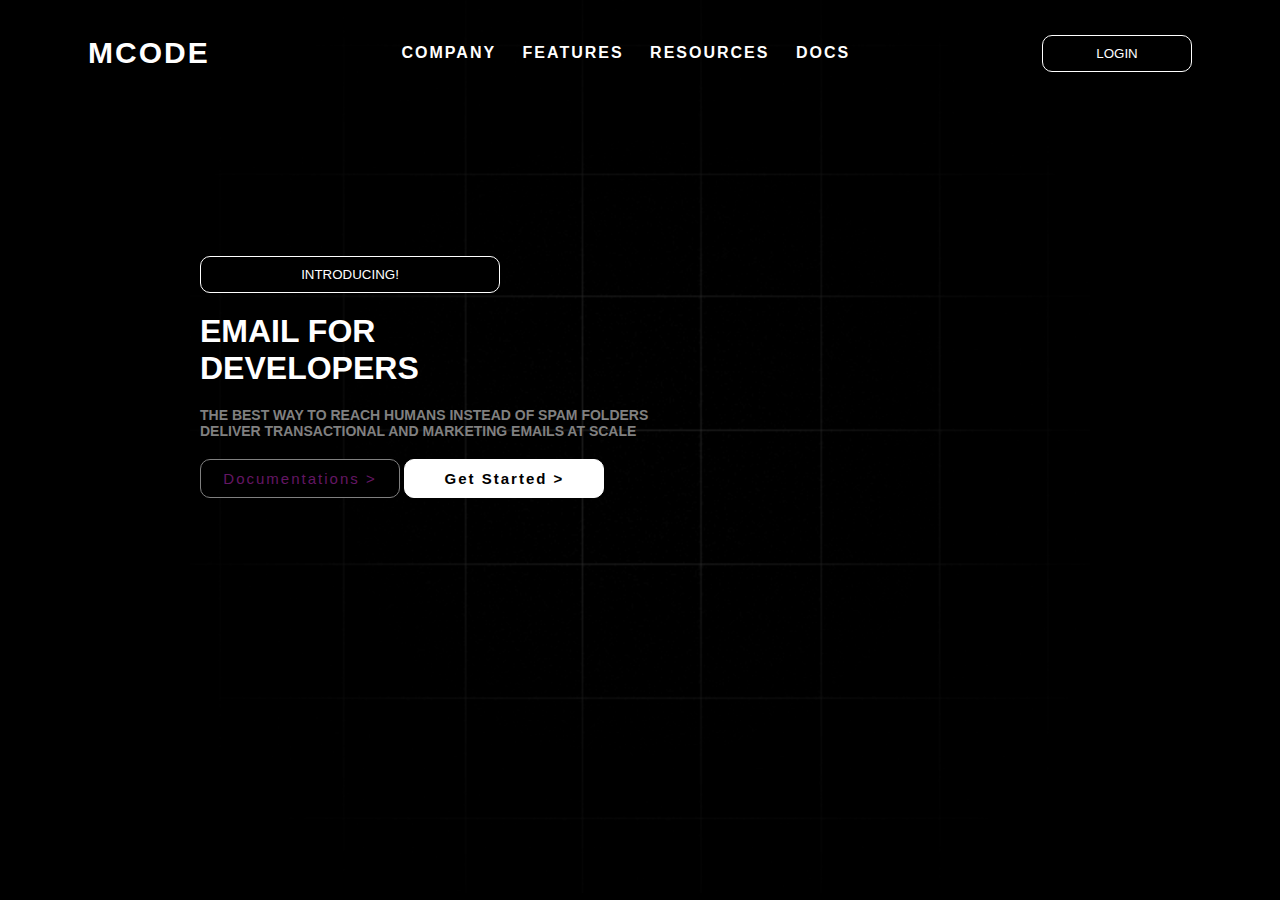
<file: New Github proeject for portfilio/index.html>
<!DOCTYPE html>
<html lang="en">
<head>
    <meta charset="UTF-8">
    <meta name="viewport" content="width=device-width, initial-scale=1.0">
    <link rel="stylesheet" href="style.css">
    <title>Document</title>
</head>
<body>
    <nav class="container">
        <div class="logo">
            <h1 class="logo-name"><a href="index.html">MCODE</a></h1>
        </div>
        <div class="a-link">
            <a href="#">COMPANY</a>
            <a href="#">FEATURES</a>
            <a href="#">RESOURCES</a>
            <a href="#">DOCS</a>
        </div>
        <div class="btn">
            <a href="singing.html"> <button type="button">LOGIN</button></a>
        </div>
    </nav>
    
    <main class="main">
        <div class="main-div">
            <button class="main-button-first" type="button">INTRODUCING!</button>
            <div class="h1">
                <h1>EMAIL FOR</h1>
                <h1> DEVELOPERS</h1>
            </div>
            <div class="p">
                <p>THE BEST WAY TO REACH HUMANS INSTEAD OF SPAM FOLDERS</p>
                <P>DELIVER TRANSACTIONAL AND MARKETING EMAILS AT SCALE</P>
            </div>

        <div class="two-buttons">
            <button type="button" class="first-button">Documentations > </button>
            <button type="button" class="second-button">Get Started > </button>
        </div>
        </div>
    </main>
</body>
</html>
</file>
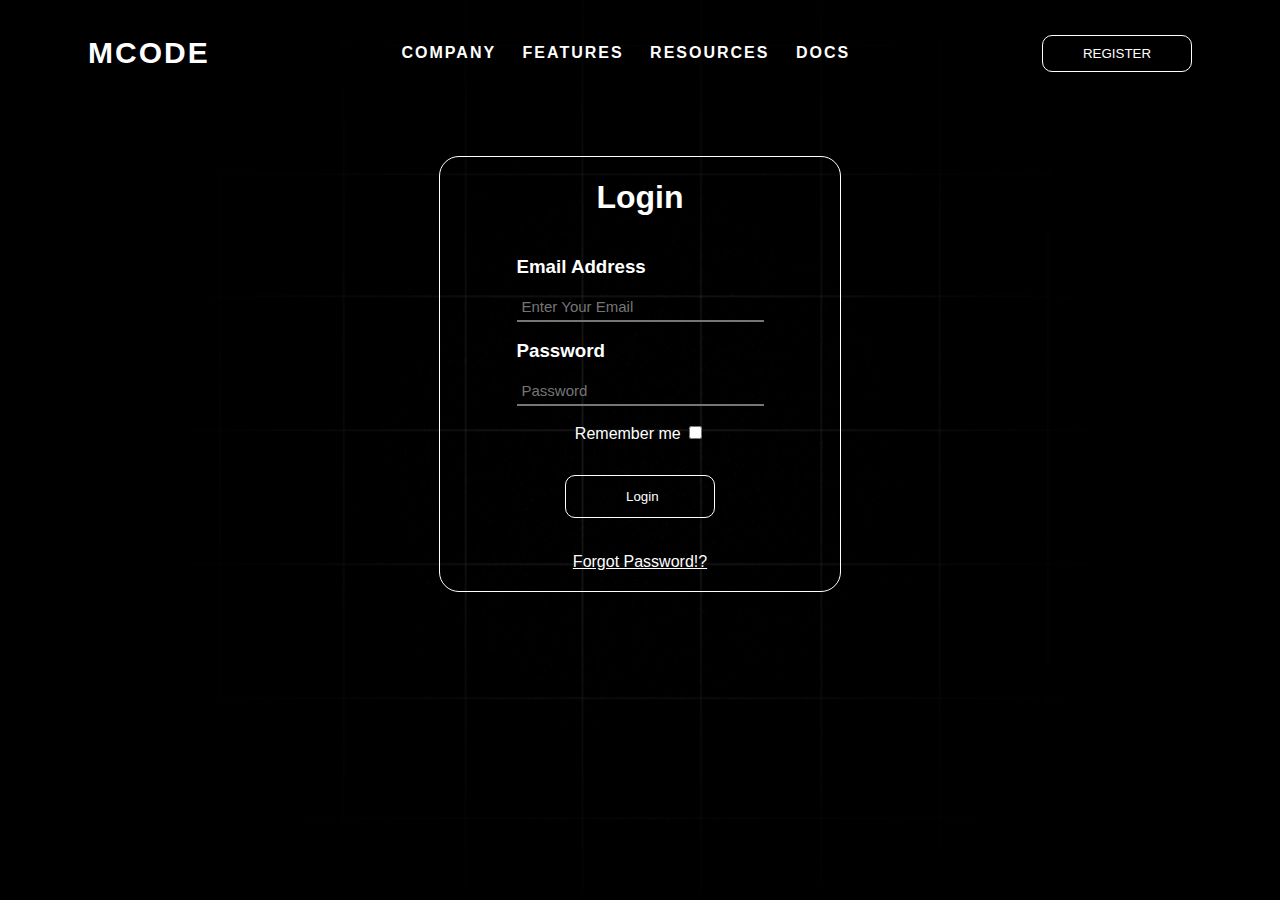
<file: New Github proeject for portfilio/singing.html>
<!DOCTYPE html>
<html lang="en">
<head>
    <meta charset="UTF-8">
    <meta name="viewport" content="width=device-width, initial-scale=1.0">
    <link rel="stylesheet" href="style.css">
    <link rel="stylesheet" href="login.css">
    <title>Document</title>
</head>
<body>
    <nav class="container">
        <div class="logo">
            <h1 class="logo-name"><a href="index.html">MCODE</a></h1>
        </div>
        <div class="a-link">
            <a href="#">COMPANY</a>
            <a href="#">FEATURES</a>
            <a href="#">RESOURCES</a>
            <a href="#">DOCS</a>
        </div>
        <div class="btn">
            <button type="button">REGISTER</button>
        </div>
    </nav>

        <form>
            <div class="Login"></div>
            <h1>Login</h1>

            <div class="inputs">
                <div class="login-input">
                    <h3>Email Address</h3>
                    <input type="text" placeholder="Enter Your Email">
                </div>
                <div class="password-input">
                    <h3>Password</h3>
                    <input type="password" placeholder="Password">
                </div>
            </div>
            <div class="remember">
                <label for="checkbox_id">Remember me</label>
                <input type="checkbox" id="checkbox_id" >
            </div>
            <div class="login-button">
                <button type="button">Login</button>
            </div>
            <div class="forgot-password">
                <a href="#">Forgot Password!?</a>
            </div>
        </form>
    
</body>
</html>
</file>
<file: New Github proeject for portfilio/style.css>
body{
    margin: 0px;
    font-family: 'Gill Sans', 'Gill Sans MT', Calibri, 'Trebuchet MS', sans-serif;
    background-color: black;
    background-image: url(imgs/gradient.png);
    background-repeat: no-repeat;
    background-size: 900px;
    background-position-x: center;
}

.container{
    display: flex;
    justify-content: space-between;
    padding: 1rem 3rem ;
    margin: 0px 40px;
    position: relative;
    overflow: hidden;
    align-items: center;
    letter-spacing: 2px;
    color: white;
}

.logo-name{
    font-size: 30px;
    cursor: pointer;
    color: hsl(0, 0%, 100%);
}
.logo-name:hover{
    color: hsl(0, 0%, 70%);
}
.logo-name:active{
    color: hsl(0, 0%, 90%);
}

.a-link {
    text-decoration: none;

}
.a-link a{
    padding: 10px;
    width: 100%;
}
.container a{
    text-decoration: none;
    color: white;
    font-weight: bold;
}
a:hover{
    color: hsl(0, 0%, 78%);
}
a:active{
    color: hsl(0, 0%, 88%);
}

button {
    width: 150px;
    padding: 10px 0;
    cursor: pointer;
    border-radius: 10px;
    border: 1px solid white;
    background-color: hsl(0, 0%, 0%);
    color: white;
}
button:hover {
    border: 1px solid hsl(0, 0%, 86%);
    background-color: hsl(0, 0%, 10%);
}
button:active{
    background-color: hsl(0, 0%, 20%);
}

.img{
    display: flex;
    margin: 0 auto;
    width: 600px;
}

.main{
    color: white;
    font-family: 'Segoe UI', Tahoma, Geneva, Verdana, sans-serif;
    display: flex;
    flex-direction: column;
    justify-content: center;
    margin: 150px 0;

}
.main-div{
    margin-left: 200px;
}


.main p{
    color: grey;
    margin: 0px;
}
.main h1{
    margin: 0px;
}
.h1{
    margin: 20px 0;
}
.p{
    font-weight: bold;
    font-size: 14px;
}
.two-buttons button{
    border-radius: 13;
    letter-spacing: 2px;
    margin: 20px 0;
    width: 200px;
}
.first-button{
    color: hsl(300, 63%, 24%);
    border: 1px solid grey;
    font-size: 15px;
}
.second-button{
    background-color: white;
    color: black;
    font-weight: bold;
    font-size: 15px;
}

.main-button-first{
    width: 300px;
}

@media  (max-width: 500px){
    .a-link {
        display: none;
    }
    .main {
        margin: 0px;
    }
}
</file>
<file: New Github proeject for portfilio/login.css>
form{
    color: white;
    display: flex;
    flex-direction: column;
    align-items: center;
    margin: 10px auto;
    border: 1px solid white;
    width: 400px;
    border-radius: 20px;
    margin-top: 50px;
}


.login h1{
    font-family: 'Gill Sans', 'Gill Sans MT', Calibri, 'Trebuchet MS', sans-serif;
}

.inputs input {
    border-width: 0 0 2px 0;
    border-style: solid;
    background-color: transparent;
    padding-left: 5px;
    width: 240px;
    padding-bottom: 5px;
    color: white;
    outline: none;
    font-size: 15px;
}



.remember {
    margin: 17px 0;
}
.login-button button{
    padding: 13px 60px;
    margin: 15px 0;
    background: transparent;
}
.login-button button:hover{
    background-color: hsl(0, 0%, 5%);
}

.forgot-password{
    margin: 20px 0;
}
.forgot-password a {
    text-decoration: underline;
    color: white;
}
</file>
